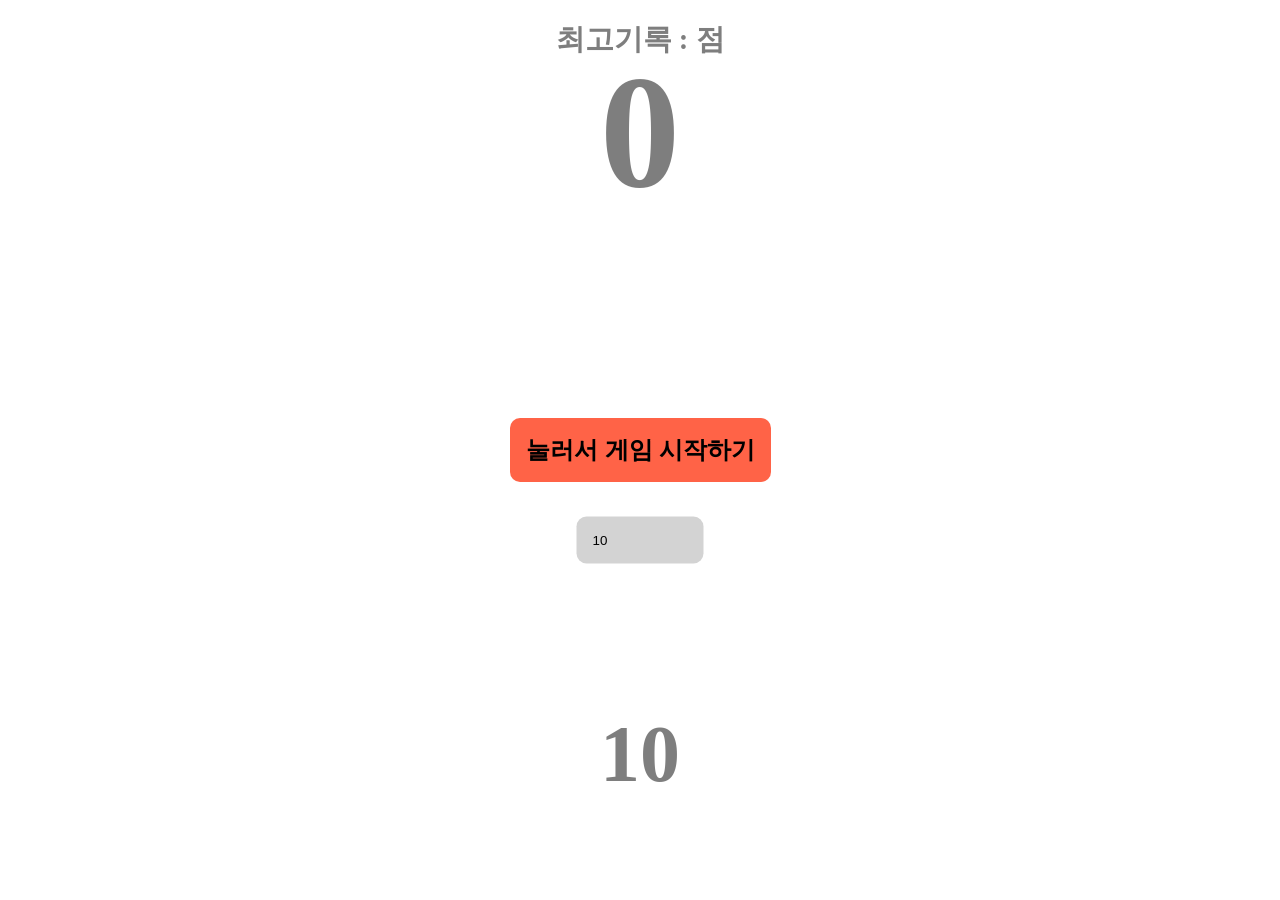
<file: theclick/index.html>
<!DOCTYPE html>
<html lang="en">
<head>
    <meta charset="UTF-8">
    <meta name="viewport" content="width=device-width, initial-scale=1.0">
    <title>Document</title>
</head>
<body>
    <button id="L">눌러서 게임 시작하기</button>
    <div  id="rank">최고기록 : <span id="new">0</span>점</div>
    <div id="score">0</div>
    <div id="time">10</div>
    <input id="time2" type="number" placeholder="원하는 초 입력" value="10" >
    <style>
        body{margin:0; &>*{user-select: none;}}
        #L{
            position: absolute;
            top: calc(50vh - 32px);
            left: calc(50vw - 130px);
            outline: none;
            padding: 16px;
            border-radius: 10px;
            border: none;
            background-color: tomato;
            transition: .3s;
            font-size: 1.5em;
            z-index: 1;
            font-weight: bold;
            cursor: pointer;
        }

        #time2{
            padding: 16px;
            outline: none;
            border: none;
            border-radius: 10px;
            background: #d3d3d3;
            width: 95px;
            position: absolute;
            transform: translate(-50%, -50%);
            top: 60vh;
            left: 50vw;
        }

        #score{
            font-size: 10em;
            font-weight: bold;
            text-align: center;
            opacity: 0.5;
        }

        #rank{
            font-size: 1.8em;
            transform: translateY(50%);
            font-weight: bold;
            text-align: center;
            opacity: 0.5;
        }

        #time{
            position: absolute;
            bottom: 100px;
            font-size: 5em;
            font-weight: bold;
            width: 100vw;
            text-align: center;
            opacity: 0.5;
        }
    </style>
    <script>
        s = 0

        nowCount = false

        h = document.getElementById("L") //버튼
        ss = document.getElementById("score") //텍스트
        nr = document.getElementById("new") //텍스트(최고점수)
        tt = document.getElementById("time") //텍스트
        tt2 = document.getElementById("time2") //인풋

        tt2.addEventListener('input', function(){
            tt.innerText = Number(tt2.value)
        })

        window.addEventListener('DOMContentLoaded', ()=>{nr.innerText = localStorage.getItem('rank')})

        start = function(){
            h.style.transition = '.3s'
            localStorage.setItem('rank', s)
            s = 0
            h.removeEventListener('click', start)
            h.addEventListener('click', l)
            l();
            nowCount = true;
            tt2.style.visibility = 'hidden';
        }

        end = function(){
            localStorage.setItem('rank', s)
            
            nr.innerText = localStorage.getItem('rank')

            h.style.transition = '0s'

            h.innerText = "눌러서 게임 시작하기"
            h.style.background = 'tomato'

            h.style.top = 'calc(50vh - 32px)'
            h.style.left = 'calc(50vw - 130px)'

            tt2.style.visibility = 'visible';

            h.removeEventListener('click', l)
            h.addEventListener('click', start)

            tt.innerText = Number(tt2.value)
        }

        l = function(){
            h.innerText = "클릭!"
            h.style.background = 'skyblue'
            console.log("L")
            h.style.top = `${Math.round(Math.random() * (window.innerHeight - h.offsetHeight) )}px`
            h.style.left = `${Math.round(Math.random() * (window.innerWidth - h.offsetWidth) )}px`
            
            s++

            score.innerText = s
        }

        //설정
        h.removeEventListener('click', l)
        h.addEventListener('click', start)

        //카운터
        iv = function(){
            console.log("실행")
            if(!nowCount) return;

            tt.innerText = `${Number(tt.innerText) -1}`

            if(tt.innerText == 0){
                nowCount = false;
                end();
            }
        }

        setInterval(iv, 1000)

        clearInterval(iv)
    </script>
</body>
</html>
</file>
